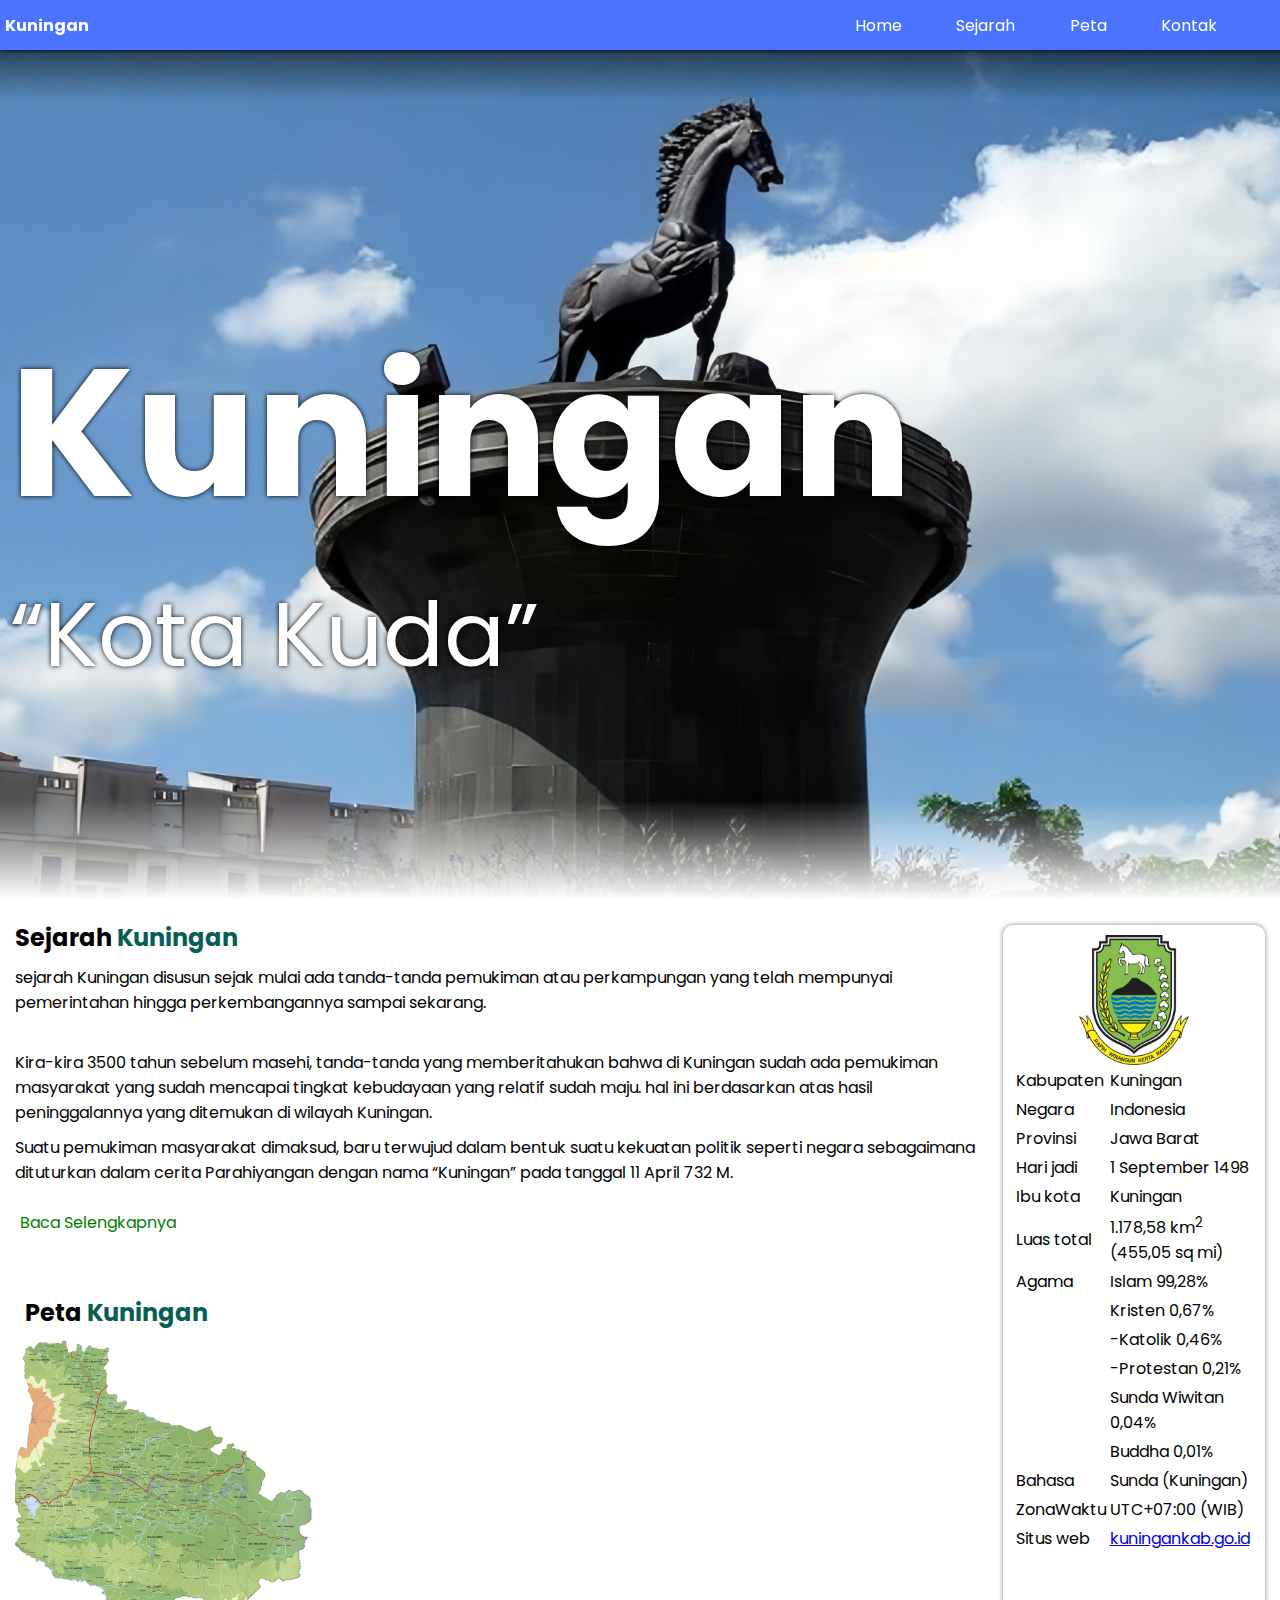
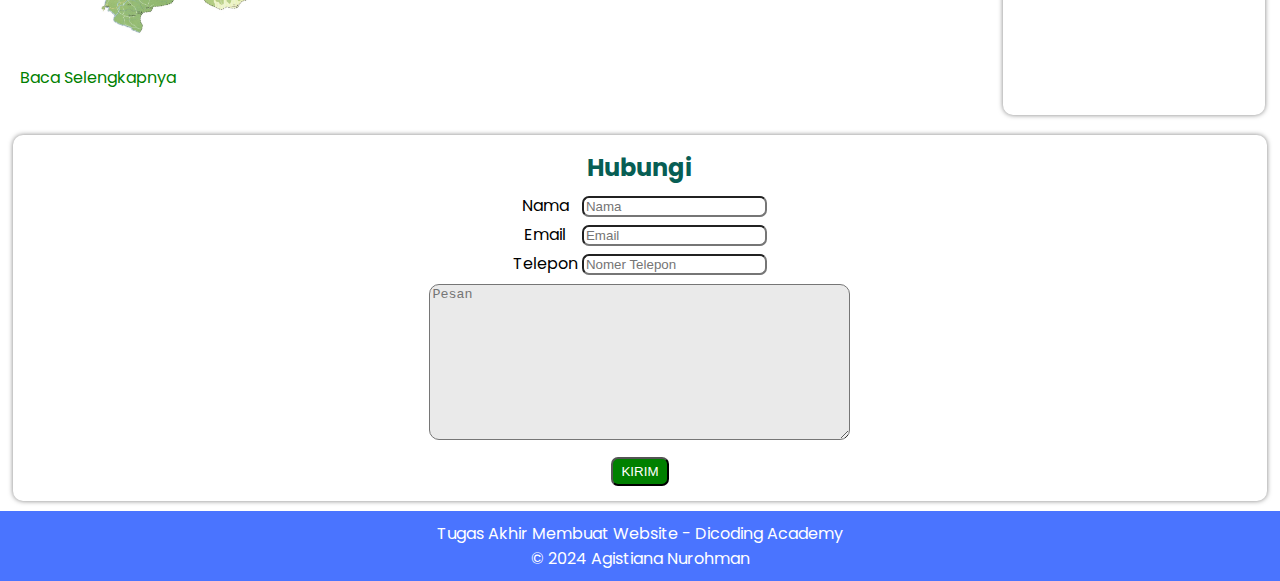
<file: index.html>
<!DOCTYPE html>
<html lang="en">
  <head>
    <meta charset="UTF-8" />
    <meta name="viewport" content="width=device-width, initial-scale=1.0" />
    <title>Kuningan</title>
    <link rel="stylesheet" href="./assets/css/style.css" />
    <link rel="preconnect" href="https://fonts.googleapis.com" />
    <link rel="preconnect" href="https://fonts.gstatic.com" crossorigin />
    <link
      href="https://fonts.googleapis.com/css2?family=Kaushan+Script&family=Poppins:ital,wght@0,100;0,200;0,300;0,400;0,500;0,600;0,700;0,800;0,900;1,100;1,200;1,300;1,400;1,500;1,600;1,700;1,800;1,900&display=swap"
      rel="stylesheet"
    />
  </head>
  <body>
    <header>
      <nav>
        <h4>Kuningan</h4>
        <div class="navigation">
          <ul>
            <li class="item-nav"><a href="#">Home</a></li>
            <li class="item-nav"><a href="#sejarah">Sejarah</a></li>
            <li class="item-nav"><a href="#peta">Peta</a></li>
            <li class="item-nav"><a href="#kontak">Kontak</a></li>
          </ul>
        </div>
      </nav>

      <div class="jumbotron">
        <div class="shadows-top"></div>
        <div class="text">
          <h1>Kuningan</h1>
          <q>Kota Kuda</q>
        </div>
        <div class="shadows-bottom"></div>
      </div>
    </header>
    <main>
      <div class="main-wrap">
        <div class="content">
          <article>
            <section id="sejarah">
              <h2>Sejarah <span>Kuningan</span></h2>
              <p>
                sejarah Kuningan disusun sejak mulai ada tanda-tanda pemukiman
                atau perkampungan yang telah mempunyai pemerintahan hingga
                perkembangannya sampai sekarang.
              </p>
              <br />
              <p>
                Kira-kira 3500 tahun sebelum masehi, tanda-tanda yang
                memberitahukan bahwa di Kuningan sudah ada pemukiman masyarakat
                yang sudah mencapai tingkat kebudayaan yang relatif sudah maju.
                hal ini berdasarkan atas hasil peninggalannya yang ditemukan di
                wilayah Kuningan.
              </p>
              <p>
                Suatu pemukiman masyarakat dimaksud, baru terwujud dalam bentuk
                suatu kekuatan politik seperti negara sebagaimana dituturkan
                dalam cerita Parahiyangan dengan nama “Kuningan” pada tanggal 11
                April 732 M.
              </p>
              <br />
              <a href="sejarah.html">Baca Selengkapnya</a>
            </section>
          </article>
          <article>
            <section id="peta">
              <figure>
                <h2>Peta <span>Kuningan</span></h2>
                <div class="images">
                </div>
              </figure>
              <iframe
                src="https://www.google.com/maps/embed?pb=!1m18!1m12!1m3!1d253451.62941215234!2d108.42420766305638!3d-6.987865475692781!2m3!1f0!2f0!3f0!3m2!1i1024!2i768!4f13.1!3m3!1m2!1s0x2e6f1236ce3bf617%3A0x301e8f1fc28ba50!2sKabupaten%20Kuningan%2C%20Jawa%20Barat!5e0!3m2!1sid!2sid!4v1707872186283!5m2!1sid!2sid"
                width="300"
                height="300"
                style="border: 0"
                allowfullscreen=""
                loading="lazy"
                referrerpolicy="no-referrer-when-downgrade"
              ></iframe>
            </section>
            <br />
            <a href="peta.html">Baca Selengkapnya</a>
          </article>
          <br />
        </div>
        <aside>
          <section id="aside">
            <div class="images">
              <img src="./assets/images/logo.png" alt="">
            </div>
            <article>
              <table>
                <tr>
                  <td>Kabupaten </td>
                  <td>Kuningan</td>
                </tr>
                <tr>
                  <td>Negara</td>
                  <td>Indonesia</td>
                </tr>
                <tr>
                  <td>Provinsi</td>
                  <td>Jawa Barat</td>
                </tr>
                <tr>
                  <td>Hari jadi</td>
                  <td>1 September 1498</td>
                </tr>
                <tr>
                  <td>Ibu kota</td>
                  <td>Kuningan</td>
                </tr>
                <tr>
                  <td>Luas total</td>
                  <td>1.178,58 km<sup>2</sup> (455,05 sq mi)</td>
                </tr>
                <tr>
                  <td>Agama</td>
                  <td>Islam 99,28%</td>
                </tr>
                <tr>
                  <td></td>
                  <td>Kristen 0,67%</td>
                </tr>
                <tr>
                  <td></td>
                  <td>-Katolik 0,46%</td>
                </tr>
                <tr>
                  <td></td>
                  <td>-Protestan 0,21%</td>
                </tr>
                <tr>
                  <td></td>
                  <td>Sunda Wiwitan 0,04%</td>
                </tr>
                <tr>
                  <td></td>
                  <td>Buddha 0,01%</td>
                </tr>
                <tr>
                  <td>Bahasa</td>
                  <td>Sunda (Kuningan)</td>
                </tr>
                <tr>
                  <td>ZonaWaktu</td>
                  <td>UTC+07:00 (WIB)</td>
                </tr>
                <tr>
                  <td>Situs web</td>
                  <td><a href="https://www.kuningankab.go.id/">kuningankab.go.id</a></td>
                </tr>
              </table>
            </article>
          </section>
        </aside>
      </div>
    </main>
    <footer>
      <form id="kontak">
        <h2>Hubungi</h2>
        <table>
          <tr>
            <td><label for="nama">Nama</label></td>
            <td>
              <input type="text" name="nama" id="nama" placeholder="Nama" />
            </td>
          </tr>
          <tr>
            <td><label for="email">Email</label></td>
            <td>
              <input type="email" name="email" id="email" placeholder="Email" />
            </td>
          </tr>
          <tr>
            <td><label for="telapon">Telepon</label></td>
            <td>
              <input
                type="text"
                name="telepon"
                id="telepon"
                placeholder="Nomer Telepon"
              />
            </td>
          </tr>
        </table>
        <textarea
          name="pesan"
          id="pesan"
          cols="50"
          rows="10"
          placeholder="Pesan"
        ></textarea>
        <br />
        <button>KIRIM</button>
      </form>
      <div>
        <p>Tugas Akhir Membuat Website - Dicoding Academy</p>
        <p>&copy; 2024 Agistiana Nurohman</p>
      </div>
    </footer>
  </body>
</html>
</file>
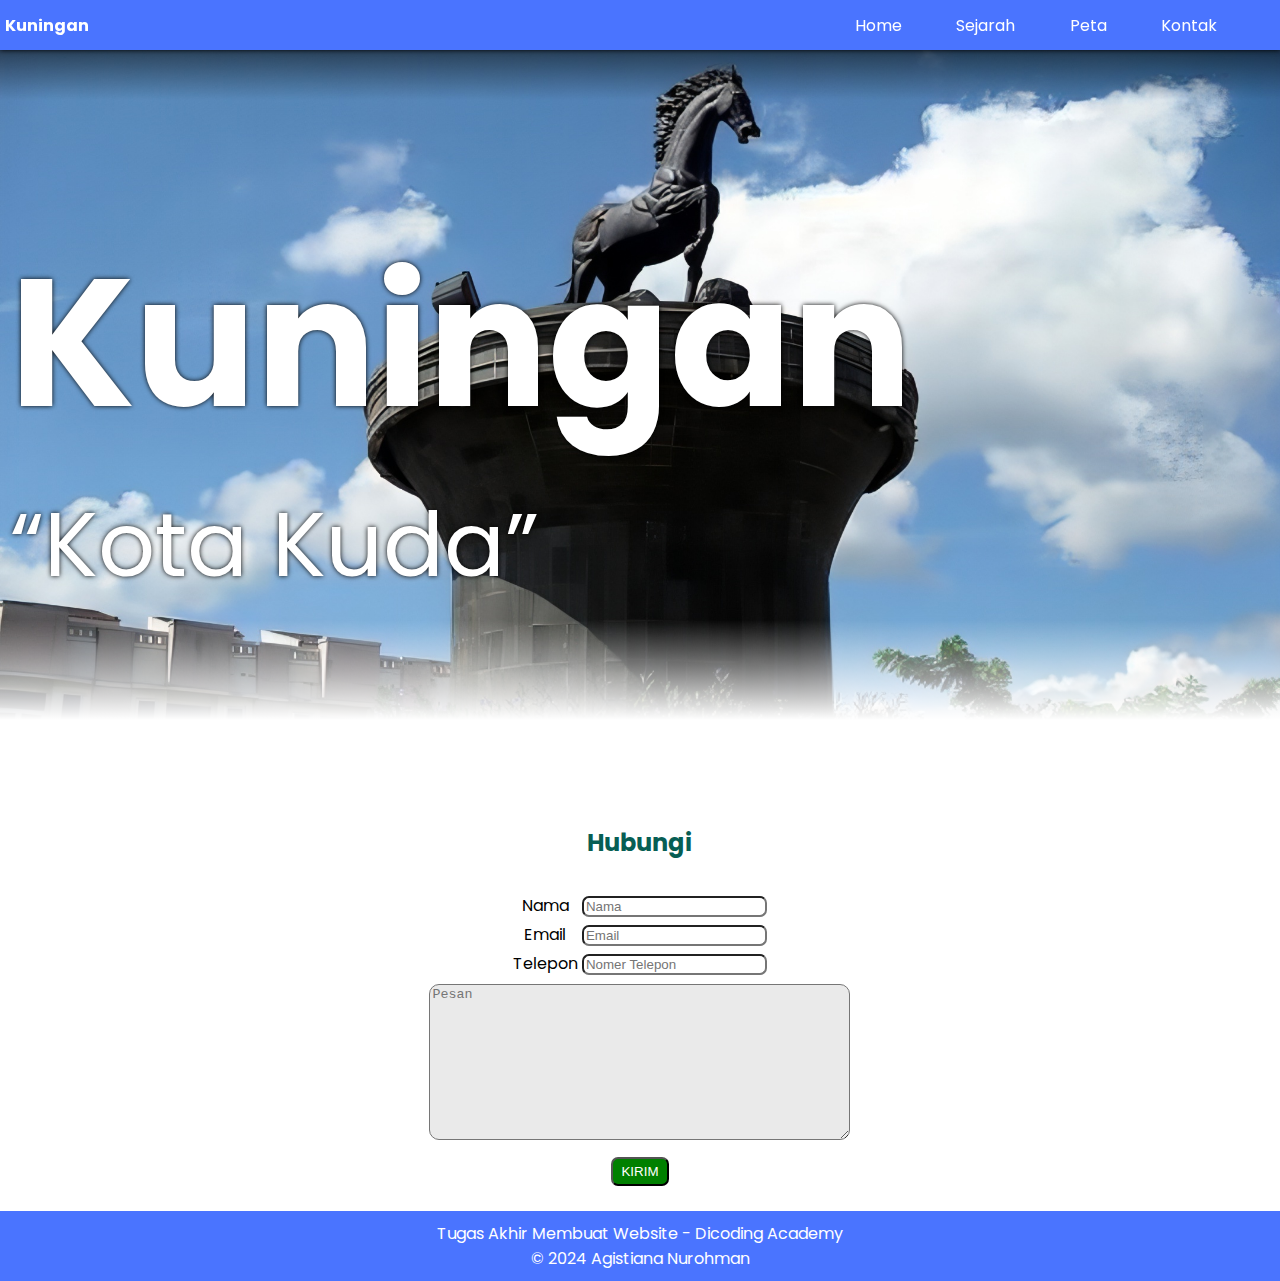
<file: kontak.html>
<!DOCTYPE html>
<html lang="en">
  <head>
    <meta charset="UTF-8" />
    <meta name="viewport" content="width=device-width, initial-scale=1.0" />
    <title></title>
    <link rel="stylesheet" href="./assets/css/style.css" />
    <link rel="stylesheet" href="./assets/css/kontak.css" />
    <link rel="preconnect" href="https://fonts.googleapis.com" />
    <link rel="preconnect" href="https://fonts.gstatic.com" crossorigin />
    <link
      href="https://fonts.googleapis.com/css2?family=Kaushan+Script&family=Poppins:ital,wght@0,100;0,200;0,300;0,400;0,500;0,600;0,700;0,800;0,900;1,100;1,200;1,300;1,400;1,500;1,600;1,700;1,800;1,900&display=swap"
      rel="stylesheet"
    />
  </head>
  <body>
    <header>
      <nav>
        <h4>Kuningan</h4>
        <div class="navigation">
          <ul>
            <li class="item-nav"><a href="index.html">Home</a></li>
            <li class="item-nav"><a href="sejarah.html">Sejarah</a></li>
            <li class="item-nav"><a href="peta.html">Peta</a></li>
            <li class="item-nav"><a href="#">Kontak</a></li>
          </ul>
        </div>
      </nav>

      <div class="jumbotron">
        <div class="shadows-top"></div>
        <div class="text">
          <h1>Kuningan</h1>
          <q>Kota Kuda</q>
        </div>
        <div class="shadows-bottom"></div>
      </div>
    </header>
    <footer>
      <form id="kontak">
        <h2>Hubungi</h2>
        <br />
        <table>
          <tr>
            <td><label for="nama">Nama</label></td>
            <td>
              <input type="text" name="nama" id="nama" placeholder="Nama" />
            </td>
          </tr>
          <tr>
            <td><label for="email">Email</label></td>
            <td>
              <input type="email" name="email" id="email" placeholder="Email" />
            </td>
          </tr>
          <tr>
            <td><label for="telapon">Telepon</label></td>
            <td>
              <input
                type="text"
                name="telepon"
                id="telepon"
                placeholder="Nomer Telepon"
              />
            </td>
          </tr>
        </table>
        <textarea
          name="pesan"
          id="pesan"
          cols="50"
          rows="10"
          placeholder="Pesan"
        ></textarea>
        <br />
        <button>KIRIM</button>
      </form>
      <div>
        <p>Tugas Akhir Membuat Website - Dicoding Academy</p>
        <p>&copy; 2024 Agistiana Nurohman</p>
      </div>
    </footer>
  </body>
</html>
</file>
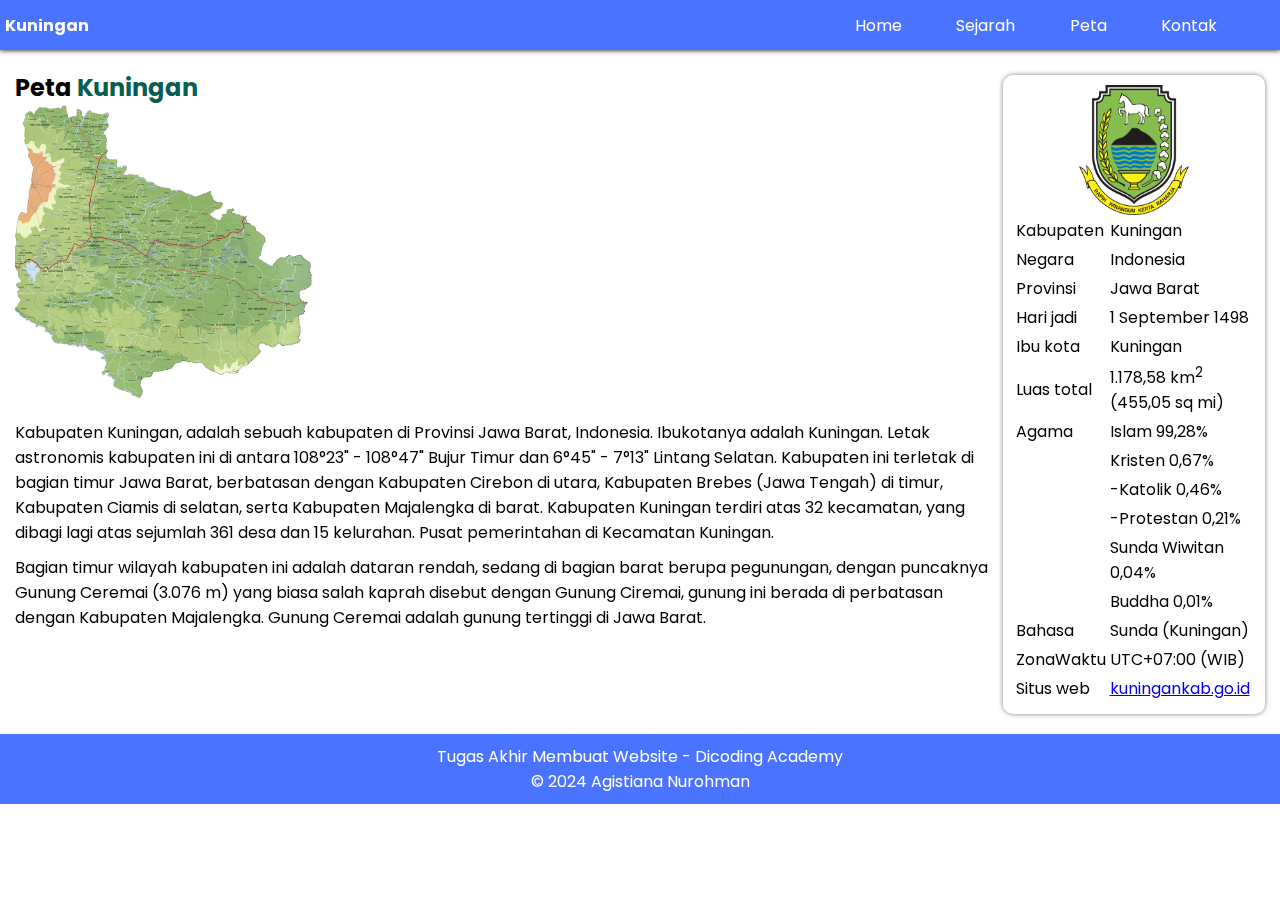
<file: peta.html>
<!DOCTYPE html>
<html lang="en">
  <head>
    <meta charset="UTF-8" />
    <meta name="viewport" content="width=device-width, initial-scale=1.0" />
    <title>Kuningan</title>
    <link rel="stylesheet" href="./assets/css/style.css" />
    <link rel="stylesheet" href="/assets/css/peta.css" />
    <link rel="preconnect" href="https://fonts.googleapis.com" />
    <link rel="preconnect" href="https://fonts.gstatic.com" crossorigin />
    <link
      href="https://fonts.googleapis.com/css2?family=Kaushan+Script&family=Poppins:ital,wght@0,100;0,200;0,300;0,400;0,500;0,600;0,700;0,800;0,900;1,100;1,200;1,300;1,400;1,500;1,600;1,700;1,800;1,900&display=swap"
      rel="stylesheet"
    />
  </head>
  <body>
    <header>
      <nav>
        <h4>Kuningan</h4>
        <div class="navigation">
          <ul>
            <li class="item-nav"><a href="index.html">Home</a></li>
            <li class="item-nav"><a href="sejarah.html">Sejarah</a></li>
            <li class="item-nav"><a href="#">Peta</a></li>
            <li class="item-nav"><a href="kontak.html">Kontak</a></li>
          </ul>
        </div>
      </nav>
    </header>
    <main>
      <div class="main-wrap">
        <div class="content">
          <article>
            <section id="peta">
              <figure>
                <h2>Peta <span>Kuningan</span></h2>
                <div class="images"></div>
              </figure>
              <iframe
                src="https://www.google.com/maps/embed?pb=!1m18!1m12!1m3!1d253451.62941215234!2d108.42420766305638!3d-6.987865475692781!2m3!1f0!2f0!3f0!3m2!1i1024!2i768!4f13.1!3m3!1m2!1s0x2e6f1236ce3bf617%3A0x301e8f1fc28ba50!2sKabupaten%20Kuningan%2C%20Jawa%20Barat!5e0!3m2!1sid!2sid!4v1707872186283!5m2!1sid!2sid"
                width="300"
                height="300"
                style="border: 0"
                allowfullscreen=""
                loading="lazy"
                referrerpolicy="no-referrer-when-downgrade"
              ></iframe>
            </section>
          </article>
          <article>
            <p>
              Kabupaten Kuningan, adalah sebuah kabupaten di Provinsi Jawa
              Barat, Indonesia. Ibukotanya adalah Kuningan. Letak astronomis
              kabupaten ini di antara 108°23" - 108°47" Bujur Timur dan 6°45" -
              7°13" Lintang Selatan. Kabupaten ini terletak di bagian timur Jawa
              Barat, berbatasan dengan Kabupaten Cirebon di utara, Kabupaten
              Brebes (Jawa Tengah) di timur, Kabupaten Ciamis di selatan, serta
              Kabupaten Majalengka di barat. Kabupaten Kuningan terdiri atas 32
              kecamatan, yang dibagi lagi atas sejumlah 361 desa dan 15
              kelurahan. Pusat pemerintahan di Kecamatan Kuningan.
            </p>
            <p>
              Bagian timur wilayah kabupaten ini adalah dataran rendah, sedang
              di bagian barat berupa pegunungan, dengan puncaknya Gunung Ceremai
              (3.076 m) yang biasa salah kaprah disebut dengan Gunung Ciremai,
              gunung ini berada di perbatasan dengan Kabupaten Majalengka.
              Gunung Ceremai adalah gunung tertinggi di Jawa Barat.
            </p>
          </article>
        </div>
        <aside>
          <section id="aside">
            <div class="images">
              <img src="./assets/images/logo.png" alt="">
            </div>
            <article>
              <table>
                <tr>
                  <td>Kabupaten</td>
                  <td>Kuningan</td>
                </tr>
                <tr>
                  <td>Negara</td>
                  <td>Indonesia</td>
                </tr>
                <tr>
                  <td>Provinsi</td>
                  <td>Jawa Barat</td>
                </tr>
                <tr>
                  <td>Hari jadi</td>
                  <td>1 September 1498</td>
                </tr>
                <tr>
                  <td>Ibu kota</td>
                  <td>Kuningan</td>
                </tr>
                <tr>
                  <td>Luas total</td>
                  <td>1.178,58 km<sup>2</sup> (455,05 sq mi)</td>
                </tr>
                <tr>
                  <td>Agama</td>
                  <td>Islam 99,28%</td>
                </tr>
                <tr>
                  <td></td>
                  <td>Kristen 0,67%</td>
                </tr>
                <tr>
                  <td></td>
                  <td>-Katolik 0,46%</td>
                </tr>
                <tr>
                  <td></td>
                  <td>-Protestan 0,21%</td>
                </tr>
                <tr>
                  <td></td>
                  <td>Sunda Wiwitan 0,04%</td>
                </tr>
                <tr>
                  <td></td>
                  <td>Buddha 0,01%</td>
                </tr>
                <tr>
                  <td>Bahasa</td>
                  <td>Sunda (Kuningan)</td>
                </tr>
                <tr>
                  <td>ZonaWaktu</td>
                  <td>UTC+07:00 (WIB)</td>
                </tr>
                <tr>
                  <td>Situs web</td>
                  <td>
                    <a href="https://www.kuningankab.go.id/"
                      >kuningankab.go.id</a
                    >
                  </td>
                </tr>
              </table>
            </article>
          </section>
        </aside>
      </div>
    </main>
    <footer>
      <div>
        <p>Tugas Akhir Membuat Website - Dicoding Academy</p>
        <p>&copy; 2024 Agistiana Nurohman</p>
      </div>
    </footer>
  </body>
</html>
</file>
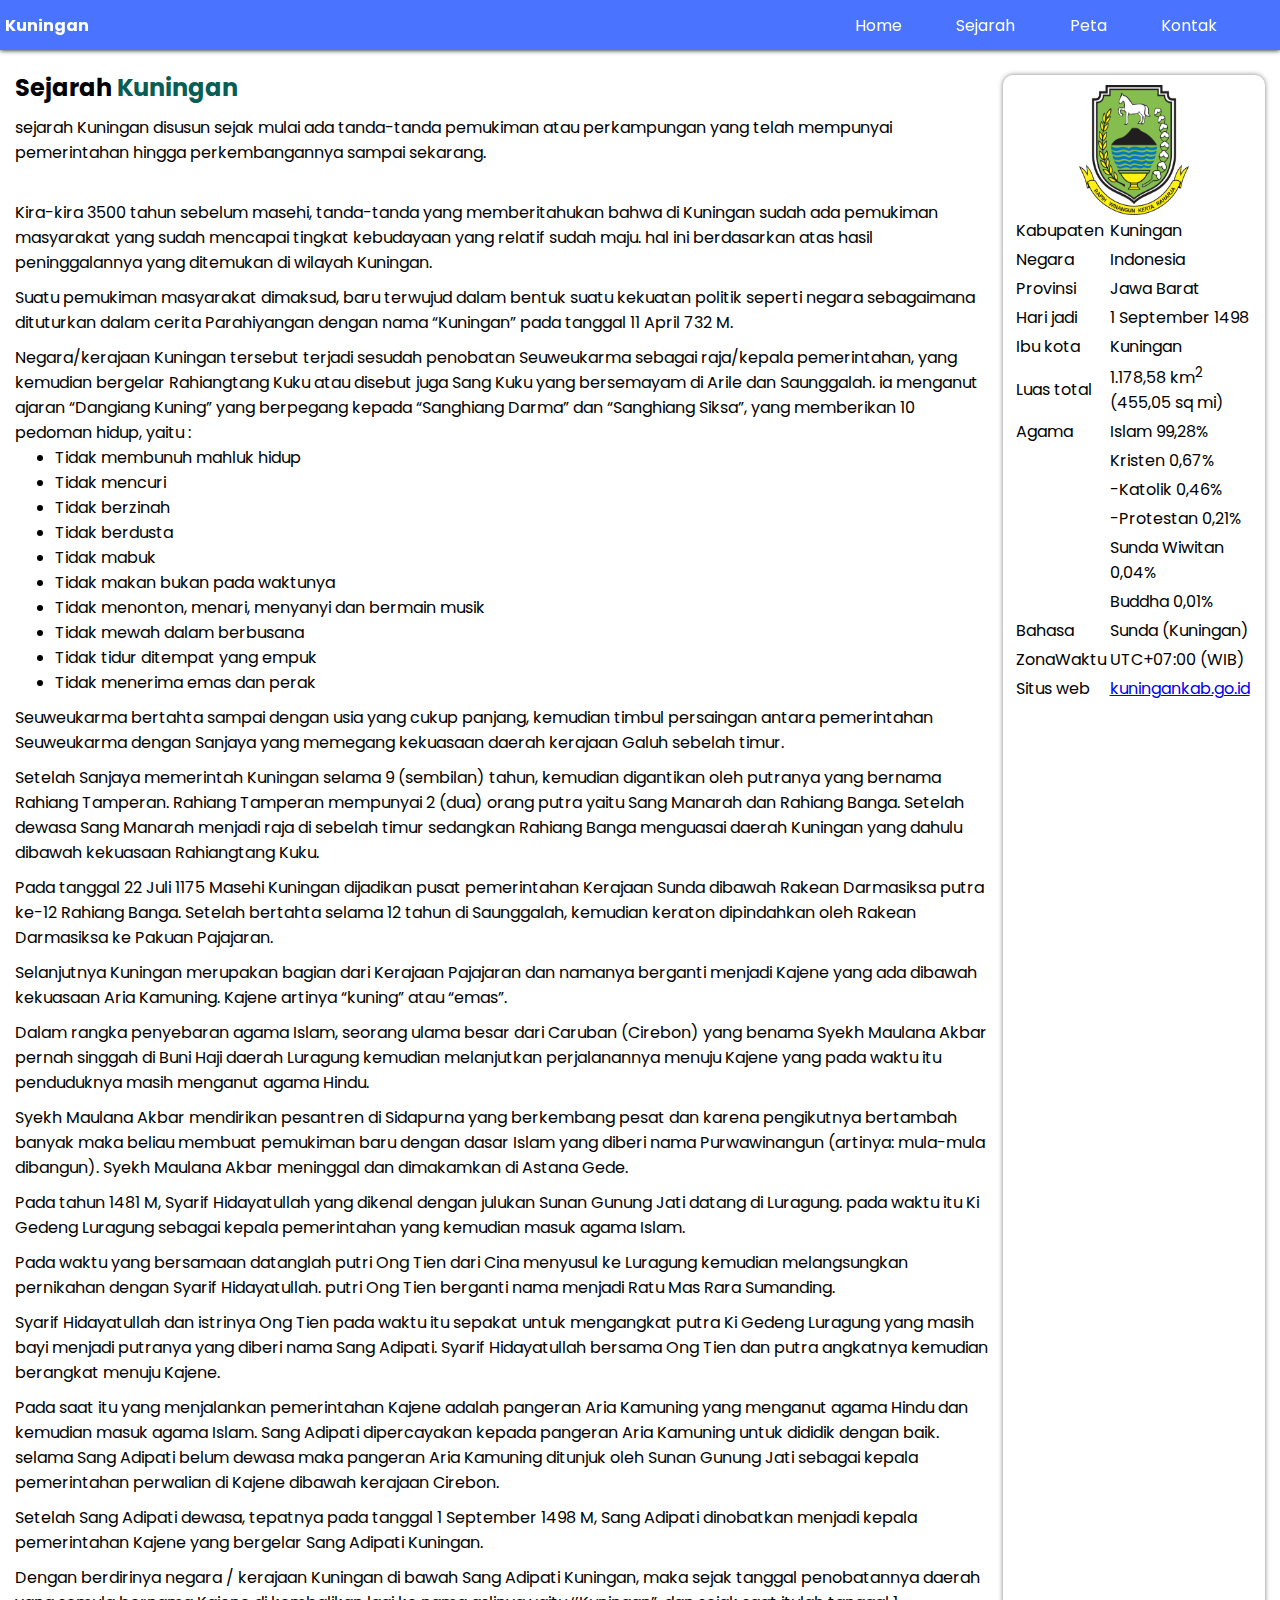
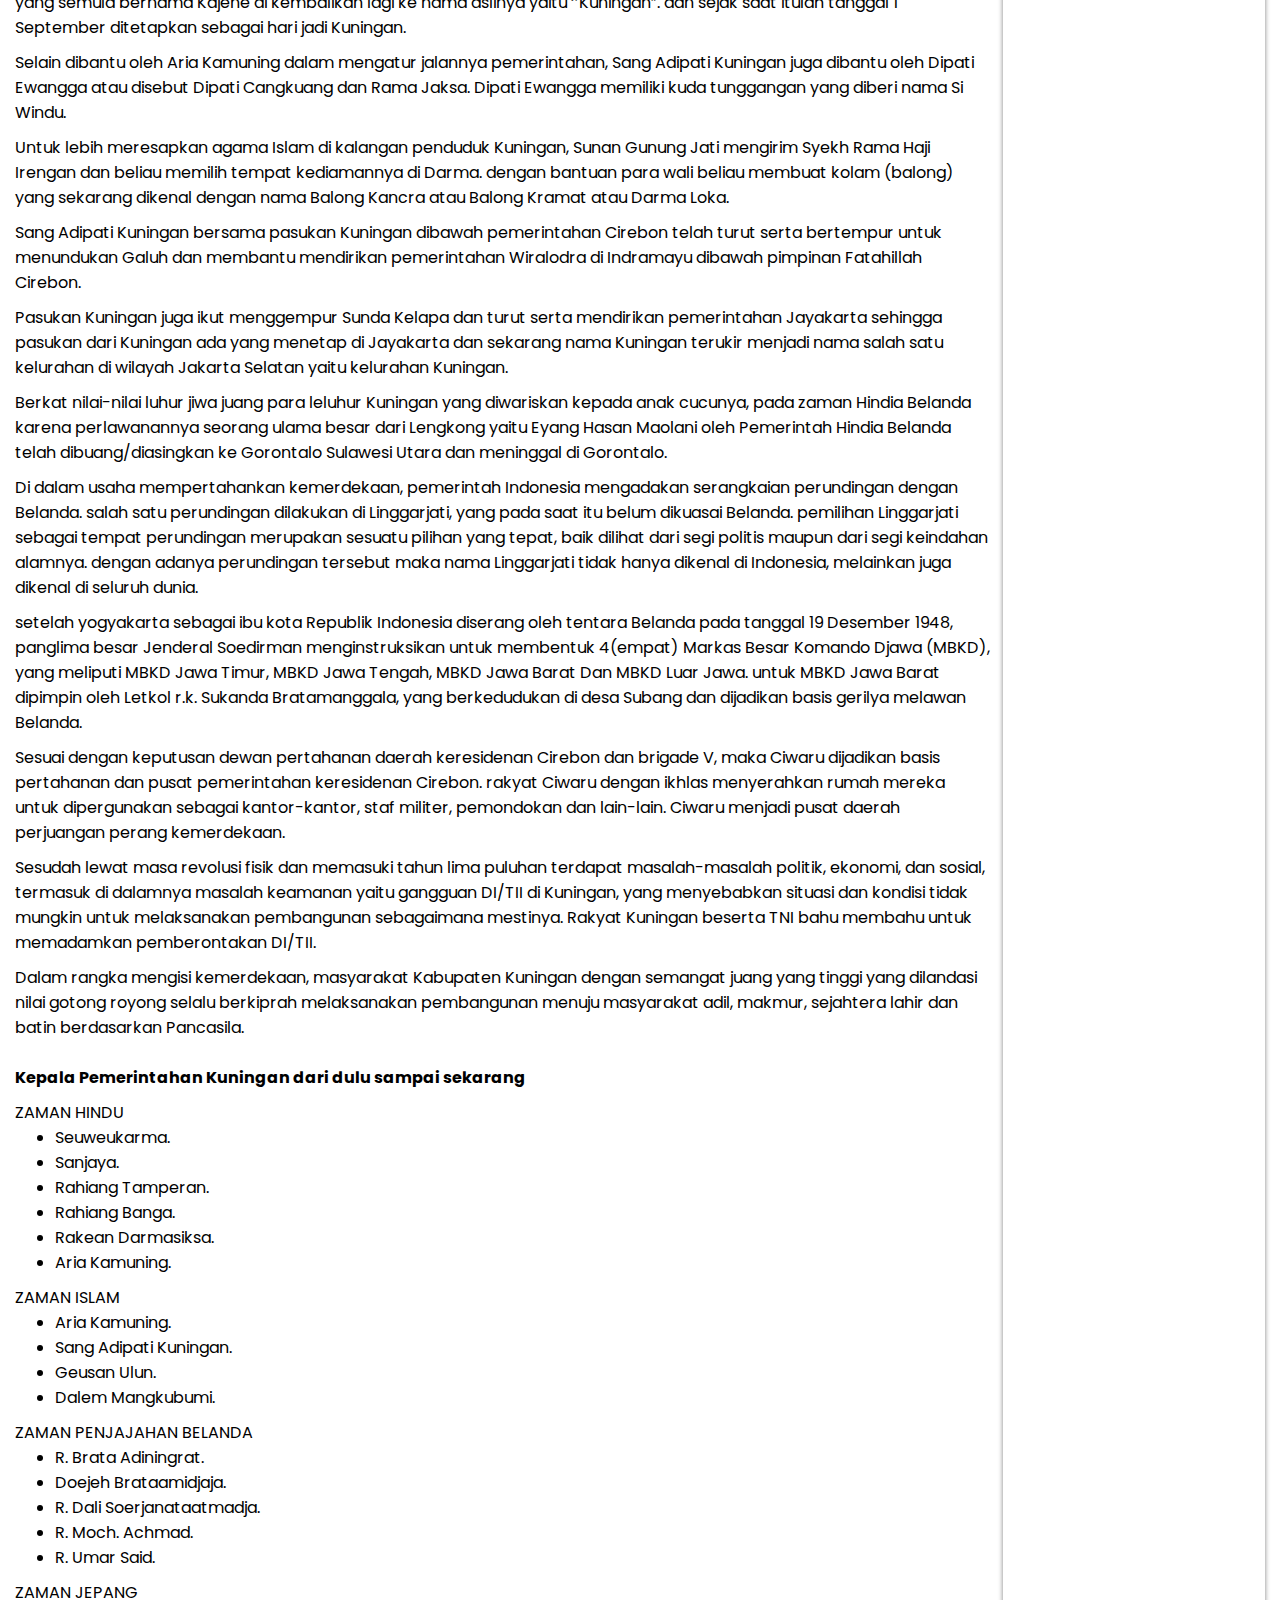
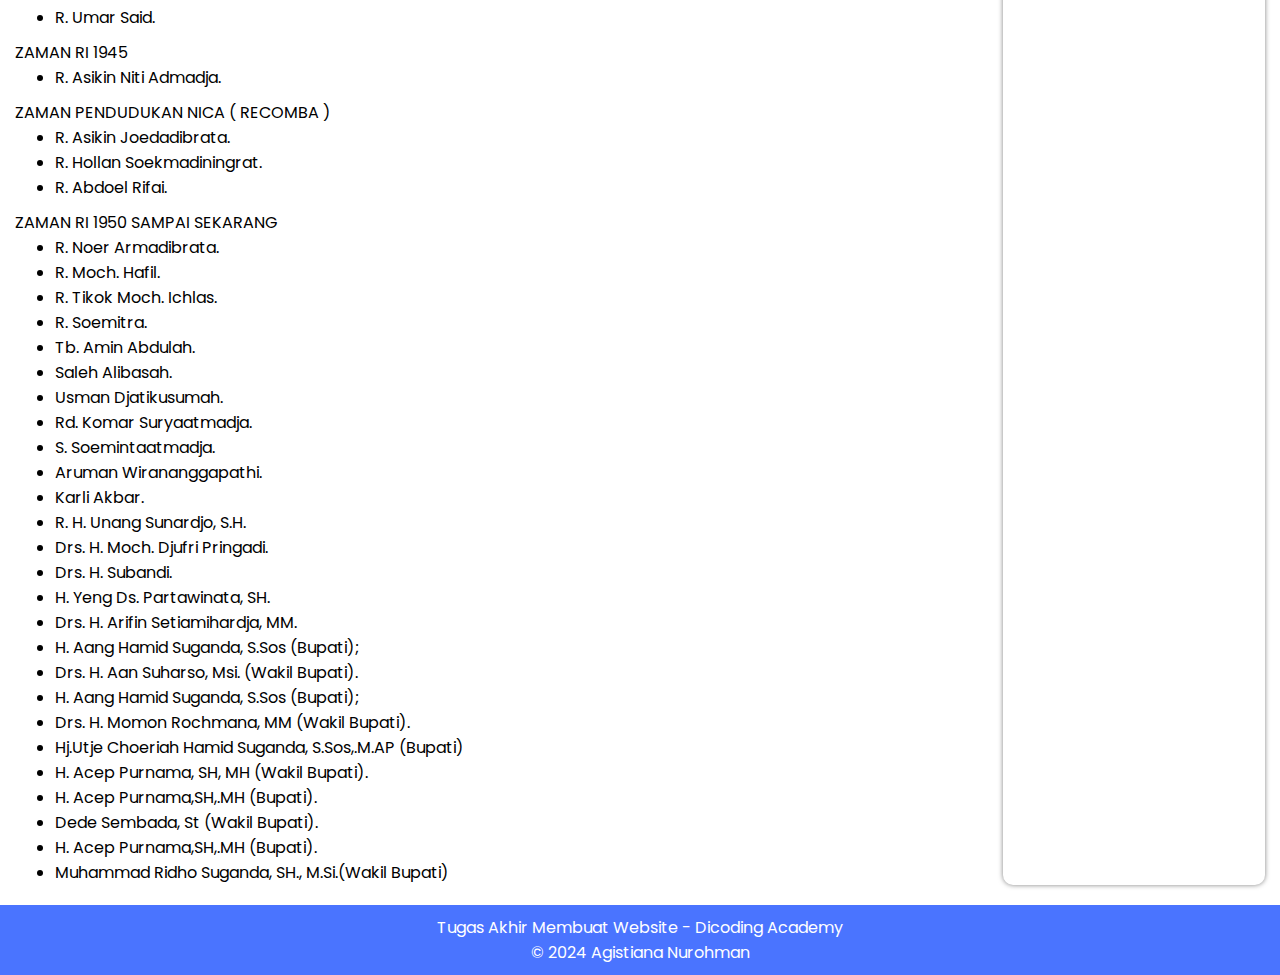
<file: sejarah.html>
<!DOCTYPE html>
<html lang="en">
  <head>
    <meta charset="UTF-8" />
    <meta name="viewport" content="width=device-width, initial-scale=1.0" />
    <title>Kuningan</title>
    <link rel="stylesheet" href="./assets/css/style.css" />
    <link rel="stylesheet" href="./assets/css/sejarah.css" />
    <link rel="preconnect" href="https://fonts.googleapis.com" />
    <link rel="preconnect" href="https://fonts.gstatic.com" crossorigin />
    <link
      href="https://fonts.googleapis.com/css2?family=Kaushan+Script&family=Poppins:ital,wght@0,100;0,200;0,300;0,400;0,500;0,600;0,700;0,800;0,900;1,100;1,200;1,300;1,400;1,500;1,600;1,700;1,800;1,900&display=swap"
      rel="stylesheet"
    />
  </head>
  <body>
    <header>
      <nav>
        <h4>Kuningan</h4>
        <div class="navigation">
          <ul>
            <li class="item-nav"><a href="index.html">Home</a></li>
            <li class="item-nav"><a href="#">Sejarah</a></li>
            <li class="item-nav"><a href="peta.html">Peta</a></li>
            <li class="item-nav"><a href="kontak.html">Kontak</a></li>
          </ul>
        </div>
      </nav>
    </header>
    <main>
      <div class="main-wrap">
        <div class="content">
          <article>
            <section id="sejarah">
              <h2>Sejarah <span>Kuningan</span></h2>
              <p>
                sejarah Kuningan disusun sejak mulai ada tanda-tanda pemukiman
                atau perkampungan yang telah mempunyai pemerintahan hingga
                perkembangannya sampai sekarang.
              </p>
              <br />
              <p>
                Kira-kira 3500 tahun sebelum masehi, tanda-tanda yang
                memberitahukan bahwa di Kuningan sudah ada pemukiman masyarakat
                yang sudah mencapai tingkat kebudayaan yang relatif sudah maju.
                hal ini berdasarkan atas hasil peninggalannya yang ditemukan di
                wilayah Kuningan.
              </p>
              <p>
                Suatu pemukiman masyarakat dimaksud, baru terwujud dalam bentuk
                suatu kekuatan politik seperti negara sebagaimana dituturkan
                dalam cerita Parahiyangan dengan nama “Kuningan” pada tanggal 11
                April 732 M.
              </p>
              <p>
                Negara/kerajaan Kuningan tersebut terjadi sesudah penobatan
                Seuweukarma sebagai raja/kepala pemerintahan, yang kemudian
                bergelar Rahiangtang Kuku atau disebut juga Sang Kuku yang
                bersemayam di Arile dan Saunggalah. ia menganut ajaran “Dangiang
                Kuning” yang berpegang kepada “Sanghiang Darma” dan “Sanghiang
                Siksa”, yang memberikan 10 pedoman hidup, yaitu :
              </p>
              <ul>
                <li>Tidak membunuh mahluk hidup</li>
                <li>Tidak mencuri</li>
                <li>Tidak berzinah</li>
                <li>Tidak berdusta</li>
                <li>Tidak mabuk</li>
                <li>Tidak makan bukan pada waktunya</li>
                <li>Tidak menonton, menari, menyanyi dan bermain musik</li>
                <li>Tidak mewah dalam berbusana</li>
                <li>Tidak tidur ditempat yang empuk</li>
                <li>Tidak menerima emas dan perak</li>
              </ul>
              <p>
                Seuweukarma bertahta sampai dengan usia yang cukup panjang,
                kemudian timbul persaingan antara pemerintahan Seuweukarma
                dengan Sanjaya yang memegang kekuasaan daerah kerajaan Galuh
                sebelah timur.
              </p>
              <p>
                Setelah Sanjaya memerintah Kuningan selama 9 (sembilan) tahun,
                kemudian digantikan oleh putranya yang bernama Rahiang Tamperan.
                Rahiang Tamperan mempunyai 2 (dua) orang putra yaitu Sang
                Manarah dan Rahiang Banga. Setelah dewasa Sang Manarah menjadi
                raja di sebelah timur sedangkan Rahiang Banga menguasai daerah
                Kuningan yang dahulu dibawah kekuasaan Rahiangtang Kuku.
              </p>
              <p>
                Pada tanggal 22 Juli 1175 Masehi Kuningan dijadikan pusat
                pemerintahan Kerajaan Sunda dibawah Rakean Darmasiksa putra
                ke-12 Rahiang Banga. Setelah bertahta selama 12 tahun di
                Saunggalah, kemudian keraton dipindahkan oleh Rakean Darmasiksa
                ke Pakuan Pajajaran.
              </p>
              <p>
                Selanjutnya Kuningan merupakan bagian dari Kerajaan Pajajaran
                dan namanya berganti menjadi Kajene yang ada dibawah kekuasaan
                Aria Kamuning. Kajene artinya “kuning” atau “emas”.
              </p>
              <p>
                Dalam rangka penyebaran agama Islam, seorang ulama besar dari
                Caruban (Cirebon) yang benama Syekh Maulana Akbar pernah singgah
                di Buni Haji daerah Luragung kemudian melanjutkan perjalanannya
                menuju Kajene yang pada waktu itu penduduknya masih menganut
                agama Hindu.
              </p>
              <p>
                Syekh Maulana Akbar mendirikan pesantren di Sidapurna yang
                berkembang pesat dan karena pengikutnya bertambah banyak maka
                beliau membuat pemukiman baru dengan dasar Islam yang diberi
                nama Purwawinangun (artinya: mula-mula dibangun). Syekh Maulana
                Akbar meninggal dan dimakamkan di Astana Gede.
              </p>
              <p>
                Pada tahun 1481 M, Syarif Hidayatullah yang dikenal dengan
                julukan Sunan Gunung Jati datang di Luragung. pada waktu itu Ki
                Gedeng Luragung sebagai kepala pemerintahan yang kemudian masuk
                agama Islam.
              </p>
              <p>
                Pada waktu yang bersamaan datanglah putri Ong Tien dari Cina
                menyusul ke Luragung kemudian melangsungkan pernikahan dengan
                Syarif Hidayatullah. putri Ong Tien berganti nama menjadi Ratu
                Mas Rara Sumanding.
              </p>
              <p>
                Syarif Hidayatullah dan istrinya Ong Tien pada waktu itu sepakat
                untuk mengangkat putra Ki Gedeng Luragung yang masih bayi
                menjadi putranya yang diberi nama Sang Adipati. Syarif
                Hidayatullah bersama Ong Tien dan putra angkatnya kemudian
                berangkat menuju Kajene.
              </p>
              <p></p>
              <p>
                Pada saat itu yang menjalankan pemerintahan Kajene adalah
                pangeran Aria Kamuning yang menganut agama Hindu dan kemudian
                masuk agama Islam. Sang Adipati dipercayakan kepada pangeran
                Aria Kamuning untuk dididik dengan baik. selama Sang Adipati
                belum dewasa maka pangeran Aria Kamuning ditunjuk oleh Sunan
                Gunung Jati sebagai kepala pemerintahan perwalian di Kajene
                dibawah kerajaan Cirebon.
              </p>
              <p>
                Setelah Sang Adipati dewasa, tepatnya pada tanggal 1 September
                1498 M, Sang Adipati dinobatkan menjadi kepala pemerintahan
                Kajene yang bergelar Sang Adipati Kuningan.
              </p>
              <p>
                Dengan berdirinya negara / kerajaan Kuningan di bawah Sang
                Adipati Kuningan, maka sejak tanggal penobatannya daerah yang
                semula bernama Kajene di kembalikan lagi ke nama aslinya yaitu
                ‘’Kuningan”. dan sejak saat itulah tanggal 1 September
                ditetapkan sebagai hari jadi Kuningan.
              </p>
              <p>
                Selain dibantu oleh Aria Kamuning dalam mengatur jalannya
                pemerintahan, Sang Adipati Kuningan juga dibantu oleh Dipati
                Ewangga atau disebut Dipati Cangkuang dan Rama Jaksa. Dipati
                Ewangga memiliki kuda tunggangan yang diberi nama Si Windu.
              </p>
              <p>
                Untuk lebih meresapkan agama Islam di kalangan penduduk
                Kuningan, Sunan Gunung Jati mengirim Syekh Rama Haji Irengan dan
                beliau memilih tempat kediamannya di Darma. dengan bantuan para
                wali beliau membuat kolam (balong) yang sekarang dikenal dengan
                nama Balong Kancra atau Balong Kramat atau Darma Loka.
              </p>
              <p>
                Sang Adipati Kuningan bersama pasukan Kuningan dibawah
                pemerintahan Cirebon telah turut serta bertempur untuk
                menundukan Galuh dan membantu mendirikan pemerintahan Wiralodra
                di Indramayu dibawah pimpinan Fatahillah Cirebon.
              </p>
              <p>
                Pasukan Kuningan juga ikut menggempur Sunda Kelapa dan turut
                serta mendirikan pemerintahan Jayakarta sehingga pasukan dari
                Kuningan ada yang menetap di Jayakarta dan sekarang nama
                Kuningan terukir menjadi nama salah satu kelurahan di wilayah
                Jakarta Selatan yaitu kelurahan Kuningan.
              </p>
              <p>
                Berkat nilai-nilai luhur jiwa juang para leluhur Kuningan yang
                diwariskan kepada anak cucunya, pada zaman Hindia Belanda karena
                perlawanannya seorang ulama besar dari Lengkong yaitu Eyang
                Hasan Maolani oleh Pemerintah Hindia Belanda telah
                dibuang/diasingkan ke Gorontalo Sulawesi Utara dan meninggal di
                Gorontalo.
              </p>
              <p>
                Di dalam usaha mempertahankan kemerdekaan, pemerintah Indonesia
                mengadakan serangkaian perundingan dengan Belanda. salah satu
                perundingan dilakukan di Linggarjati, yang pada saat itu belum
                dikuasai Belanda. pemilihan Linggarjati sebagai tempat
                perundingan merupakan sesuatu pilihan yang tepat, baik dilihat
                dari segi politis maupun dari segi keindahan alamnya. dengan
                adanya perundingan tersebut maka nama Linggarjati tidak hanya
                dikenal di Indonesia, melainkan juga dikenal di seluruh dunia.
              </p>
              <p>
                setelah yogyakarta sebagai ibu kota Republik Indonesia diserang
                oleh tentara Belanda pada tanggal 19 Desember 1948, panglima
                besar Jenderal Soedirman menginstruksikan untuk membentuk
                4(empat) Markas Besar Komando Djawa (MBKD), yang meliputi MBKD
                Jawa Timur, MBKD Jawa Tengah, MBKD Jawa Barat Dan MBKD Luar
                Jawa. untuk MBKD Jawa Barat dipimpin oleh Letkol r.k. Sukanda
                Bratamanggala, yang berkedudukan di desa Subang dan dijadikan
                basis gerilya melawan Belanda.
              </p>
              <p>
                Sesuai dengan keputusan dewan pertahanan daerah keresidenan
                Cirebon dan brigade V, maka Ciwaru dijadikan basis pertahanan
                dan pusat pemerintahan keresidenan Cirebon. rakyat Ciwaru dengan
                ikhlas menyerahkan rumah mereka untuk dipergunakan sebagai
                kantor-kantor, staf militer, pemondokan dan lain-lain. Ciwaru
                menjadi pusat daerah perjuangan perang kemerdekaan.
              </p>
              <p>
                Sesudah lewat masa revolusi fisik dan memasuki tahun lima
                puluhan terdapat masalah-masalah politik, ekonomi, dan sosial,
                termasuk di dalamnya masalah keamanan yaitu gangguan DI/TII di
                Kuningan, yang menyebabkan situasi dan kondisi tidak mungkin
                untuk melaksanakan pembangunan sebagaimana mestinya. Rakyat
                Kuningan beserta TNI bahu membahu untuk memadamkan pemberontakan
                DI/TII.
              </p>
              <p>
                Dalam rangka mengisi kemerdekaan, masyarakat Kabupaten Kuningan
                dengan semangat juang yang tinggi yang dilandasi nilai gotong
                royong selalu berkiprah melaksanakan pembangunan menuju
                masyarakat adil, makmur, sejahtera lahir dan batin berdasarkan
                Pancasila.
              </p>
              <br />
              <h4>Kepala Pemerintahan Kuningan dari dulu sampai sekarang</h4>
              <p>ZAMAN HINDU</p>
              <ul>
                <li>Seuweukarma.</li>
                <li>Sanjaya.</li>
                <li>Rahiang Tamperan.</li>
                <li>Rahiang Banga.</li>
                <li>Rakean Darmasiksa.</li>
                <li>Aria Kamuning.</li>
              </ul>
              <p>ZAMAN ISLAM</p>
              <ul>
                <li>Aria Kamuning.</li>
                <li>Sang Adipati Kuningan.</li>
                <li>Geusan Ulun.</li>
                <li>Dalem Mangkubumi.</li>
              </ul>
              <p>ZAMAN PENJAJAHAN BELANDA</p>
              <ul>
                <li>R. Brata Adiningrat.</li>
                <li>Doejeh Brataamidjaja.</li>
                <li>R. Dali Soerjanataatmadja.</li>
                <li>R. Moch. Achmad.</li>
                <li>R. Umar Said.</li>
              </ul>
              <p>ZAMAN JEPANG</p>
              <ul>
                <li>R. Umar Said.</li>
              </ul>
              <p>ZAMAN RI 1945</p>
              <ul>
                <li>R. Asikin Niti Admadja.</li>
              </ul>
              <p>ZAMAN PENDUDUKAN NICA ( RECOMBA )</p>
              <ul>
                <li>R. Asikin Joedadibrata.</li>
                <li>R. Hollan Soekmadiningrat.</li>
                <li>R. Abdoel Rifai.</li>
              </ul>
              <p>ZAMAN RI 1950 SAMPAI SEKARANG</p>
              <ul>
                <li>R. Noer Armadibrata.</li>
                <li>R. Moch. Hafil.</li>
                <li>R. Tikok Moch. Ichlas.</li>
                <li>R. Soemitra.</li>
                <li>Tb. Amin Abdulah.</li>
                <li>Saleh Alibasah.</li>
                <li>Usman Djatikusumah.</li>
                <li>Rd. Komar Suryaatmadja.</li>
                <li>S. Soemintaatmadja.</li>
                <li>Aruman Wirananggapathi.</li>
                <li>Karli Akbar.</li>
                <li>R. H. Unang Sunardjo, S.H.</li>
                <li>Drs. H. Moch. Djufri Pringadi.</li>
                <li>Drs. H. Subandi.</li>
                <li>H. Yeng Ds. Partawinata, SH.</li>
                <li>Drs. H. Arifin Setiamihardja, MM.</li>
                <li>H. Aang Hamid Suganda, S.Sos (Bupati);</li>
                <li>Drs. H. Aan Suharso, Msi. (Wakil Bupati).</li>
                <li>H. Aang Hamid Suganda, S.Sos (Bupati);</li>
                <li>Drs. H. Momon Rochmana, MM (Wakil Bupati).</li>
                <li>Hj.Utje Choeriah Hamid Suganda, S.Sos,.M.AP (Bupati)</li>
                <li>H. Acep Purnama, SH, MH (Wakil Bupati).</li>
                <li>H. Acep Purnama,SH,.MH (Bupati).</li>
                <li>Dede Sembada, St (Wakil Bupati).</li>
                <li>H. Acep Purnama,SH,.MH (Bupati).</li>
                <li>Muhammad Ridho Suganda, SH., M.Si.(Wakil Bupati)</li>
              </ul>
            </section>
          </article>
        </div>
        <aside>
          <section id="aside">
            <div class="images">
              <img src="./assets/images/logo.png" alt="">
            </div>
            <article>
              <table>
                <tr>
                  <td>Kabupaten</td>
                  <td>Kuningan</td>
                </tr>
                <tr>
                  <td>Negara</td>
                  <td>Indonesia</td>
                </tr>
                <tr>
                  <td>Provinsi</td>
                  <td>Jawa Barat</td>
                </tr>
                <tr>
                  <td>Hari jadi</td>
                  <td>1 September 1498</td>
                </tr>
                <tr>
                  <td>Ibu kota</td>
                  <td>Kuningan</td>
                </tr>
                <tr>
                  <td>Luas total</td>
                  <td>1.178,58 km<sup>2</sup> (455,05 sq mi)</td>
                </tr>
                <tr>
                  <td>Agama</td>
                  <td>Islam 99,28%</td>
                </tr>
                <tr>
                  <td></td>
                  <td>Kristen 0,67%</td>
                </tr>
                <tr>
                  <td></td>
                  <td>-Katolik 0,46%</td>
                </tr>
                <tr>
                  <td></td>
                  <td>-Protestan 0,21%</td>
                </tr>
                <tr>
                  <td></td>
                  <td>Sunda Wiwitan 0,04%</td>
                </tr>
                <tr>
                  <td></td>
                  <td>Buddha 0,01%</td>
                </tr>
                <tr>
                  <td>Bahasa</td>
                  <td>Sunda (Kuningan)</td>
                </tr>
                <tr>
                  <td>ZonaWaktu</td>
                  <td>UTC+07:00 (WIB)</td>
                </tr>
                <tr>
                  <td>Situs web</td>
                  <td>
                    <a href="https://www.kuningankab.go.id/"
                      >kuningankab.go.id</a
                    >
                  </td>
                </tr>
              </table>
            </article>
          </section>
        </aside>
      </div>
    </main>
    <footer>
      <div>
        <p>Tugas Akhir Membuat Website - Dicoding Academy</p>
        <p>&copy; 2024 Agistiana Nurohman</p>
      </div>
    </footer>
  </body>
</html>
</file>
<file: assets/css/style.css>
* {
  margin: 0;
  box-sizing: border-box;
  scroll-behavior: smooth;
}
body {
  font-family: "Poppins", sans-serif;
  font-weight: 400;
  font-style: normal;
  background-color: hwb(0 100% 0%);
}
header h4 {
  color: #fff;
}
header {
  margin: 0;
  width: 100vw;
  height: 100vh;
}
header .jumbotron {
  width: 100vw;
  height: 100vh;
  background-image: url(../images/jumbotron.png);
  background-size: cover;
  background-position: center;
  z-index: 0;
  color: white;
  position: static;
  display: flex;
  flex-direction: column;
  justify-content: space-between;
}
header .jumbotron .text {
  padding-top: 100px;
  font-size: 7vw;
  padding-left: 10px;
  text-shadow: 0 0 5px black;
}
header .jumbotron .shadows-bottom {
  height: 100px;
  width: 100%;

  background-image: linear-gradient(
    to bottom,
    rgba(0, 0, 0, 0),
    rgb(255, 255, 255)
  );
}
header .jumbotron .shadows-top {
  height: 100px;
  width: 100%;

  background-image: linear-gradient(to top, rgba(0, 0, 0, 0), rgba(0, 0, 0, 1));
}
header .navigation {
  width: 40%;
  margin: 5px;
}
header nav {
  margin: 0;
  background-color: #4a74ff;
  width: 100%;
  height: 50px;
  display: flex;
  justify-content: space-between;
  align-items: center;
  padding: 5px;
  position: fixed;
  box-shadow: 0 0 5px black;
}
header nav .navigation ul {
  display: flex;
  justify-content: space-evenly;
}
header nav .navigation ul li {
  list-style: none;
}
header nav .navigation ul li a:hover {
  border-bottom: 2px solid #fff;
  border-radius: 20%;
  transition: all 0.3s;
}
header nav .navigation ul li a:active {
  border-bottom: 3px solid #fff;
  border-radius: 20%;
  transition: all 0.3s;
}
header nav .navigation ul li a {
  text-decoration: none;
  color: #fff;
  padding: 2px;
  transition: all 0.3s;
}
main {
  margin: 5px auto;
  padding: 15px;
}
main span {
  color: #075e54;
}
.main-wrap {
  display: flex;
  width: 100%;
  gap: 1%;
  margin: auto;
}
aside {
  box-shadow: 0 0 5px rgba(0, 0, 0, 0.5);
  padding: 10px;
  margin-top: 5px;
  border-radius: 10px;
  background-color: #fff;
  width: 21%;
}
.content {
  width: 78%;
}
.content #sejarah p {
  margin-top: 10px;
}
.content article a {
  color: green;
  font-size: 16px;
  width: 90px;
  height: 15px;
  text-decoration: none;
  padding: 5px;
  margin: auto;
}
.content article a:hover {
  color: #000000;
}
.content #info {
  padding-top: 50px;
}
.content #peta {
  display: flex;
  gap: 2%;
  padding-top: 50px;
}
.content #peta h2 {
  margin: 10px;
}
.content #peta figure .images {
  background-image: url(../images/peta.jpg);
  width: 300px;
  height: 300px;
  background-size: cover;
  background-position: center;
}
.content #peta iframe {
  margin-top: 40px;
}

aside .images {
  width: 130px;
  height: 130px;
  background-size: cover;
  margin: auto;
  border-radius: 5px;
  background-position: center;
  justify-content: center;
  align-items: center;
  display: flex;
}
aside .images img {
  width: 160px;
  height: 130px;
  margin: 5px auto;
}

footer form {
  box-shadow: 0 0 5px rgba(0, 0, 0, 0.5);
  border-radius: 10px;
  width: 98%;
  padding: 10px;
  margin: auto;
  margin-bottom: 10px;
  text-align: center;
}
footer #kontak h2 {
  margin: 5px;
  color: #075e54;
}
footer form table {
  margin: auto;
}
footer form table tr td input {
  border-radius: 7px;
}
footer form textarea {
  border-radius: 10px;
  margin: 5px;
  background-color: #eaeaea;
}
footer form button {
  border-radius: 7px;
  background-color: green;
  padding: 5px 8px 5px 8px;
  color: #fff;
  margin: 5px;
}
footer div {
  right: 0;
  left: 0;
  bottom: 0;
  padding: 10px;
  background-color: #4a74ff;
  text-align: center;
}
footer div p {
  color: #fff;
}

/* media query */
@media only screen and (max-width: 820px) {
  .content {
    width: 70%;
    margin: 0 auto;
  }
  aside {
    width: 30%;
    margin: 0 auto;
  }
  .main-wrap {
    gap: 2%;
  }
  .content #peta {
    display: flex;
    justify-items: center;
    flex-wrap: wrap;
  }
  .content #peta iframe {
    margin: auto;
  }
  .content #peta figure {
    width: 100%;
  }
  .content #peta figure .images {
    margin: auto;
  }
  aside article .kontak button a {
    display: block;
    width: 50%;
    text-decoration: none;
    color: #000000;
    padding: 7px;
  }
  footer #kontak {
    margin: auto;
    width: 96%;
    margin-bottom: 10px;
  }
}

@media only screen and (max-width: 600px) {
  header h4 {
    font-size: 15px;
  }
  header .navigation {
    width: 70%;
  }
  main .main-wrap {
    display: block;
  }
  .content,
  aside {
    width: 99%;
    margin: auto;
  }
  footer div {
    font-size: 15px;
  }
  footer #kontak {
    width: 93%;
    margin-bottom: 10px;
  }
  aside {
    margin-top: 20px;
  }
  .content #peta {
    display: flex;
    justify-items: center;
    flex-wrap: wrap;
  }
  .content #peta iframe {
    margin: auto;
  }
  .content #peta figure {
    width: 100%;
  }
  .content #peta figure .images {
    margin: auto;
  }
  footer form textarea {
    width: 80%;
  }
}
</file>
<file: assets/css/kontak.css>
footer form {
  box-shadow: none;
}
header {
    height: 90vh;
}
header .jumbotron{
    height: 80vh;
}
</file>
<file: assets/css/peta.css>
.content #peta {
  display: flex;
  gap: 2%;
  padding-top: 0;
}
.content #peta h2 {
  margin: 0;
}
.content p {
  margin-top: 10px;
}
header {
  height: 50px;
}
</file>
<file: assets/css/sejarah.css>
header {
    height: 50px;
}
</file>
